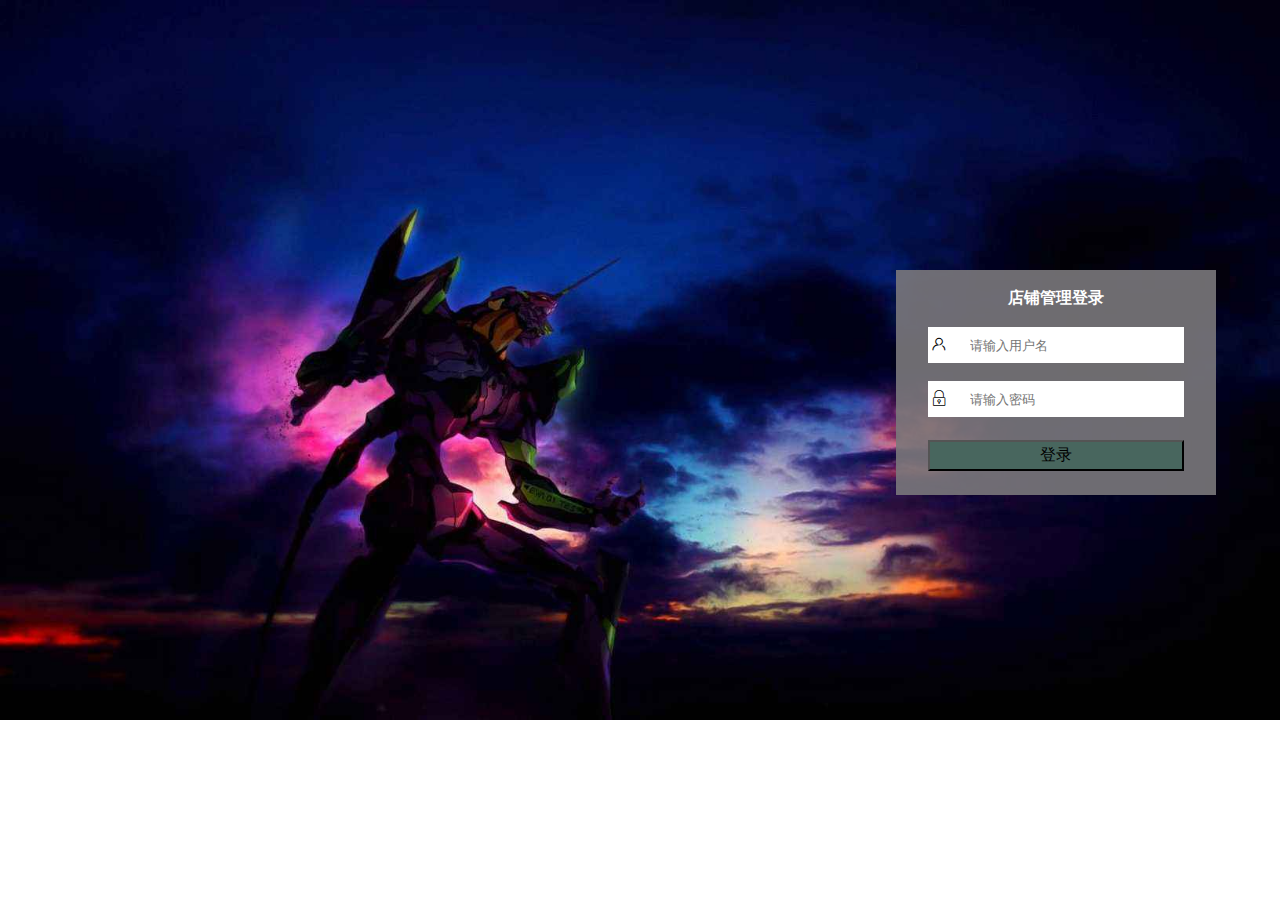
<file: index.html>
<!DOCTYPE html>
<html lang="en">
<head>
    <meta charset="UTF-8">
    <meta name="viewport" content="width=device-width, initial-scale=1.0">
    <title>宋庆坤的登陆页面</title>
    <link rel="stylesheet" href="css/reset.css">
    <link rel="stylesheet" href="css/index.css">
</head>
<body>
    <div id="id-div-login">
        <h1>店铺管理登录</h1>
        <form action="#" id="id-form-login">
            <div class="item">
                <span class="iconfont myicon">&#xe63e;</span>
                <input type="text" placeholder="请输入用户名">
            </div>
            <div class="space"></div>
            <div class="item">
                <span class="iconfont myicon">&#xe6a9;</span>
                <input type="password" placeholder="请输入密码">
            </div>
            <div class="space"></div>
            <button>登录</button>
        </form>
    </div>
</body>
</html>
</file>
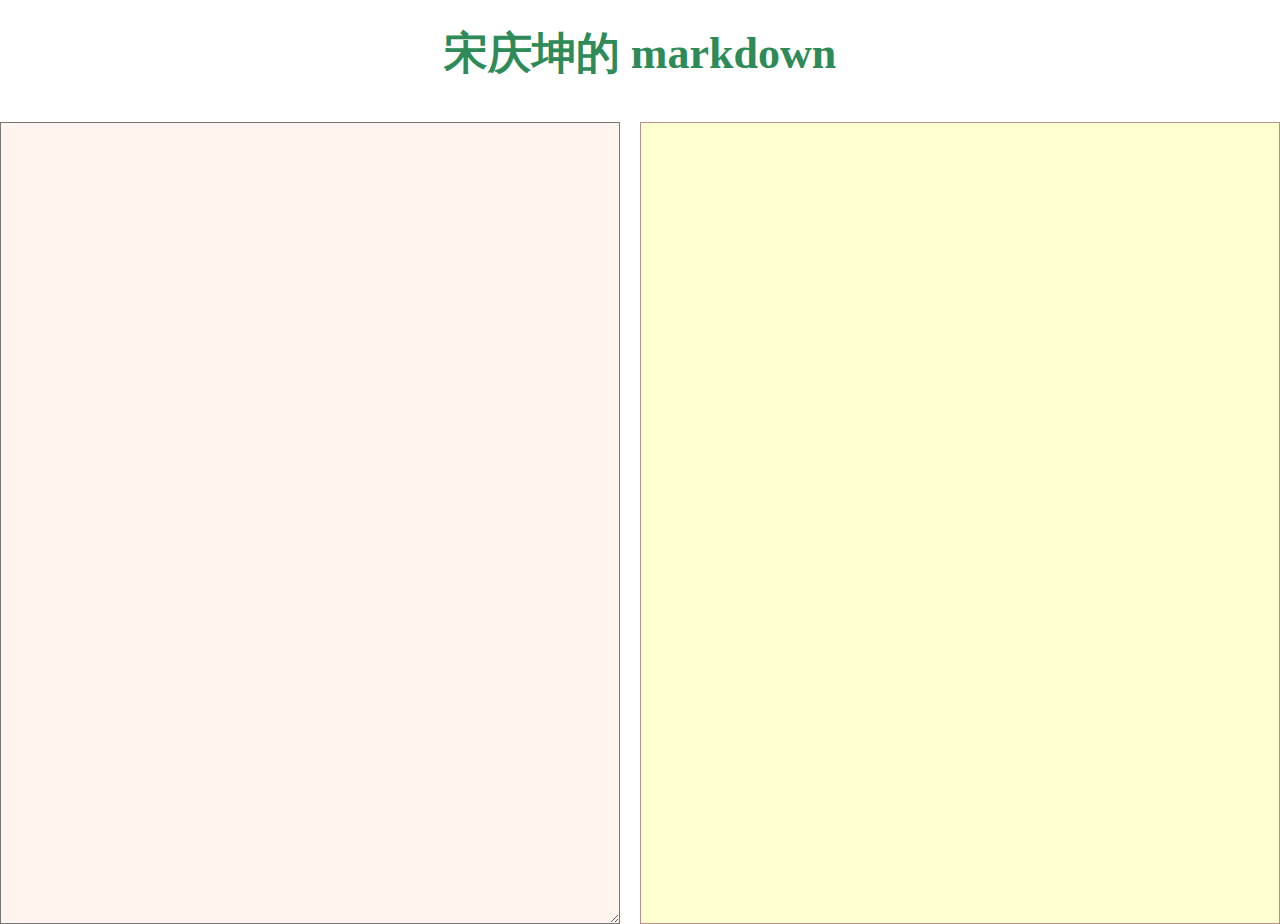
<file: project2/index.html>
<!DOCTYPE html>
<html lang="en">
<head>
    <meta charset="UTF-8">
    <meta name="viewport" content="width=device-width, initial-scale=1.0">
    <title>Document</title>
    <link rel="stylesheet" href="css/index.css">
    <script src="https://cdn.bootcdn.net/ajax/libs/remarkable/1.7.2/remarkable.min.js"></script>
</head>
<body>
    <h1 id="title">宋庆坤的 markdown</h1>
    <div id="container">
        <textarea id="editor" rows="160" cols="100"></textarea>
        <div id="preview"></div>
    </div>
    <script src="scripts/tools.js"></script>
    <script src="scripts/main.js"></script>    
</body>
</html>
</file>
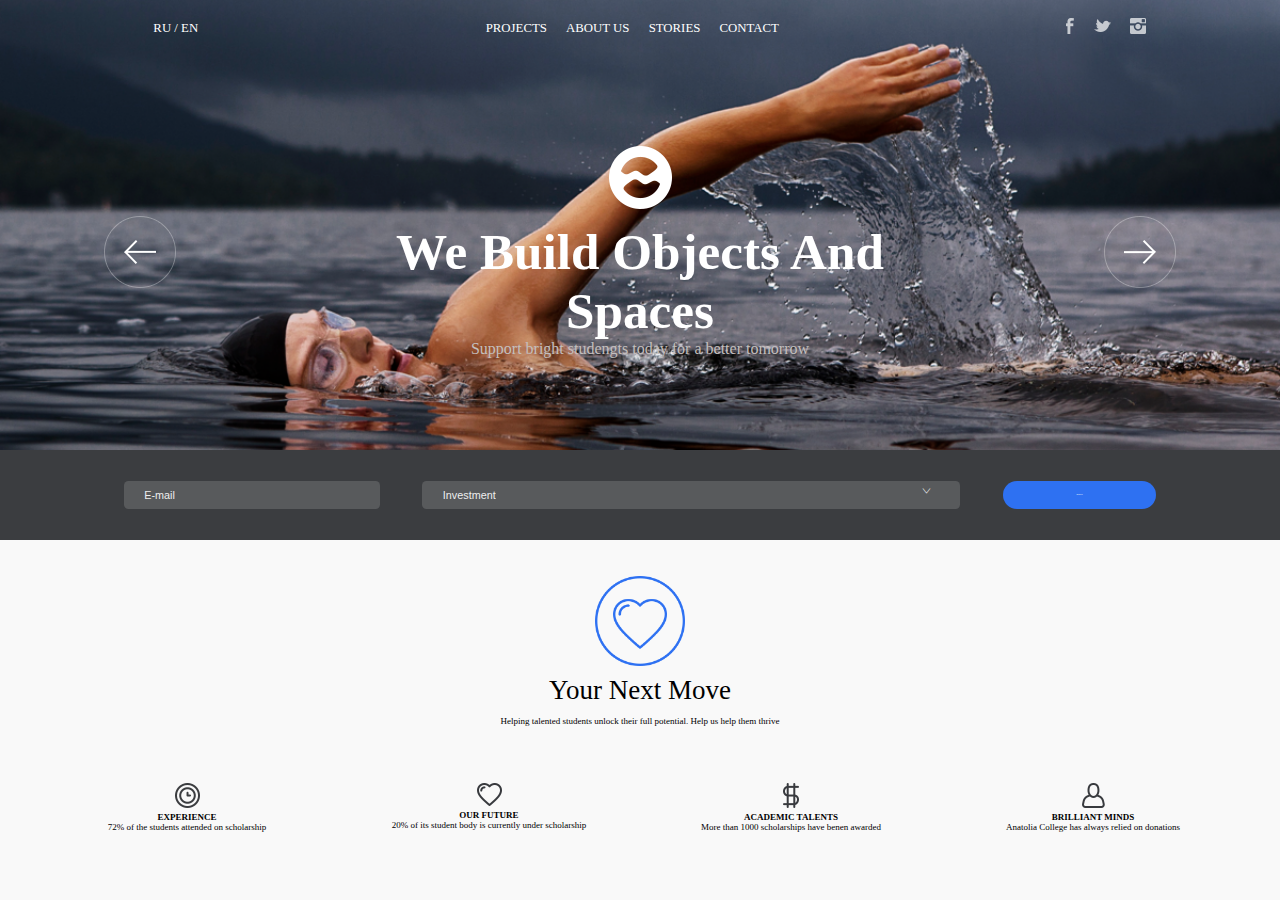
<file: project3/index.html>
<!DOCTYPE html>
<html lang="en">
<head>
    <meta charset="UTF-8">
    <meta name="viewport" content="width=device-width, initial-scale=1.0">
    <title>题目一</title>
    <link rel="stylesheet" href="css/main.css">
    <link rel="stylesheet" href="css/upper.css">
    <link rel="stylesheet" href="css/middle.css">
    <link rel="stylesheet" href="css/bottom.css">
    <script src="http://libs.baidu.com/jquery/2.0.0/jquery.min.js"></script>
    
</head>
<body>
    <div id="id-div-wrapper">
        <div id="id-div-upper">
            <div class="nav">
                <ul class="left">
                    <li><a href="#">RU / EN</a></li>
                </ul>
                <ul>                  
                    <li><a href="#">PROJECTS</a></li>
                    <li><a href="#">ABOUT US</a></li>
                    <li><a href="#">STORIES</a></li>
                    <li><a href="#">CONTACT</a></li>
                </ul>
                <ul>                  
                    <li><a href="#"><img src="static/Facebook.png" alt="Facebook"></a></li>
                    <li><a href="#"><img src="static/Twitter.png" alt="Twitter"></a></li>
                    <li><a href="#"><img src="static/Instagram.png" alt="Instagram"></a></li>
                </ul>
            </div>
            <div class="slide">
                <img src="static/Left Arrow.png" alt="#" class="button-control backward">
                <div class="slide-center">
                    <img src="static/Baikal Logo.png" alt="#">
                    <div class="text">We Build Objects And Spaces</div>
                    <div class="smaller">
                       Support bright studengts today for a better tomorrow
                    </div>
                </div>
                <img src="static/Right Arrow.png" alt="#" class="button-control forward">
            </div>
        </div>
        <div id="id-div-middle">
            <div class="class-user-input">
                <input type="email" placeholder="E-mail">
            </div>
            <div class="class-user-input class-user-select">
                <input type="text" placeholder="Investment">
                <ul>
                    <li>111</li>
                    <li>222</li>
                    <li>333</li>
                </ul>
                <i class="iconfont">&#xe62f;</i>
            </div>
            <button type="button">LET'S START</button>
        </div>
        <div id="id-div-bottom">
            <div class="bottom-upper">
                <img src="static/Icon.png" alt="心型图案">
                    <div class="font-bigger">Your Next Move</div>
                    <div class="font-smaller">Helping talented students unlock their full potential. Help us help them thrive</div>
            </div>
            <div class="bottom-lower">
                <ul>
                    <li>
                        <div class="items">
                            <img src="static/Icon3.png" alt="#">
                            <div class="bigger">EXPERIENCE</div>
                            <div class="smaller">72% of the students attended on scholarship</div>
                        </div>
                    </li>
                    <li>
                        <div>
                            <img src="static/Icon4.png" alt="#">
                            <div class="bigger">OUR FUTURE</div>
                            <div class="smaller">20% of its student body is currently under scholarship</div>
                        </div>
                    </li>
                    <li>
                        <div>
                            <img src="static/Icon5.png" alt="#">
                            <div class="bigger">ACADEMIC TALENTS</div>
                            <div class="smaller">More than 1000 scholarships have benen awarded</div>
                        </div>
                    </li>
                    <li>
                        <div>
                            <img src="static/Icon6.png" alt="#">
                            <div class="bigger">BRILLIANT MINDS</div>
                            <div class="smaller">Anatolia College has always relied on donations</div>
                        </div>
                    </li>
                </ul>
            </div>
        </div>
    </div>
    <script src="main.js"></script>
</body>
</html>
</file>
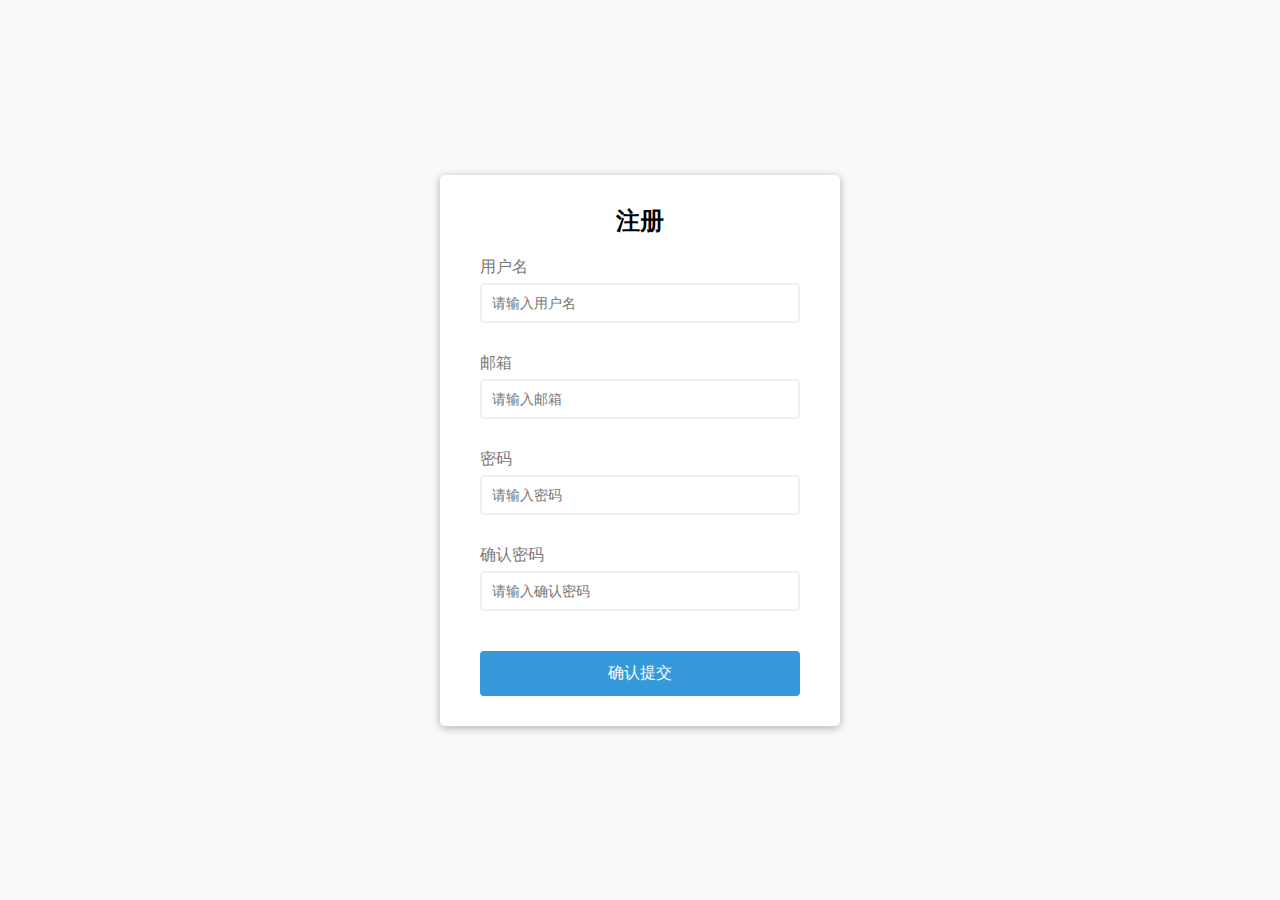
<file: project4/index.html>
<!DOCTYPE html>
<html lang="en">
<head>
    <meta charset="UTF-8">
    <meta name="viewport" content="width=device-width, initial-scale=1.0">
    <title>Form Validator</title>
    <link rel="stylesheet" href="./style.css">
</head>
<body>
    <div class="container">
        <form id="form" class="form">
            <h2>注册</h2>
            <div class="form-control">
                <label for="username">用户名</label>
                <input type="text" id="username" placeholder="请输入用户名">
                <small>错误提示</small>
            </div>
            <div class="form-control">
                <label for="email">邮箱</label>
                <input type="text" id="email" placeholder="请输入邮箱">
                <small>错误提示</small>
            </div>
            <div class="form-control">
                <label for="password">密码</label>
                <input type="password" id="password" placeholder="请输入密码">
                <small>错误提示</small>
            </div>
            <div class="form-control">
                <label for="password2">确认密码</label>
                <input type="password" id="password2" placeholder="请输入确认密码">
                <small>错误提示</small>
            </div>
            <button>确认提交</button>
        </form>
    </div>    
    <script src="main.js"></script>
</body>
</html>
</file>
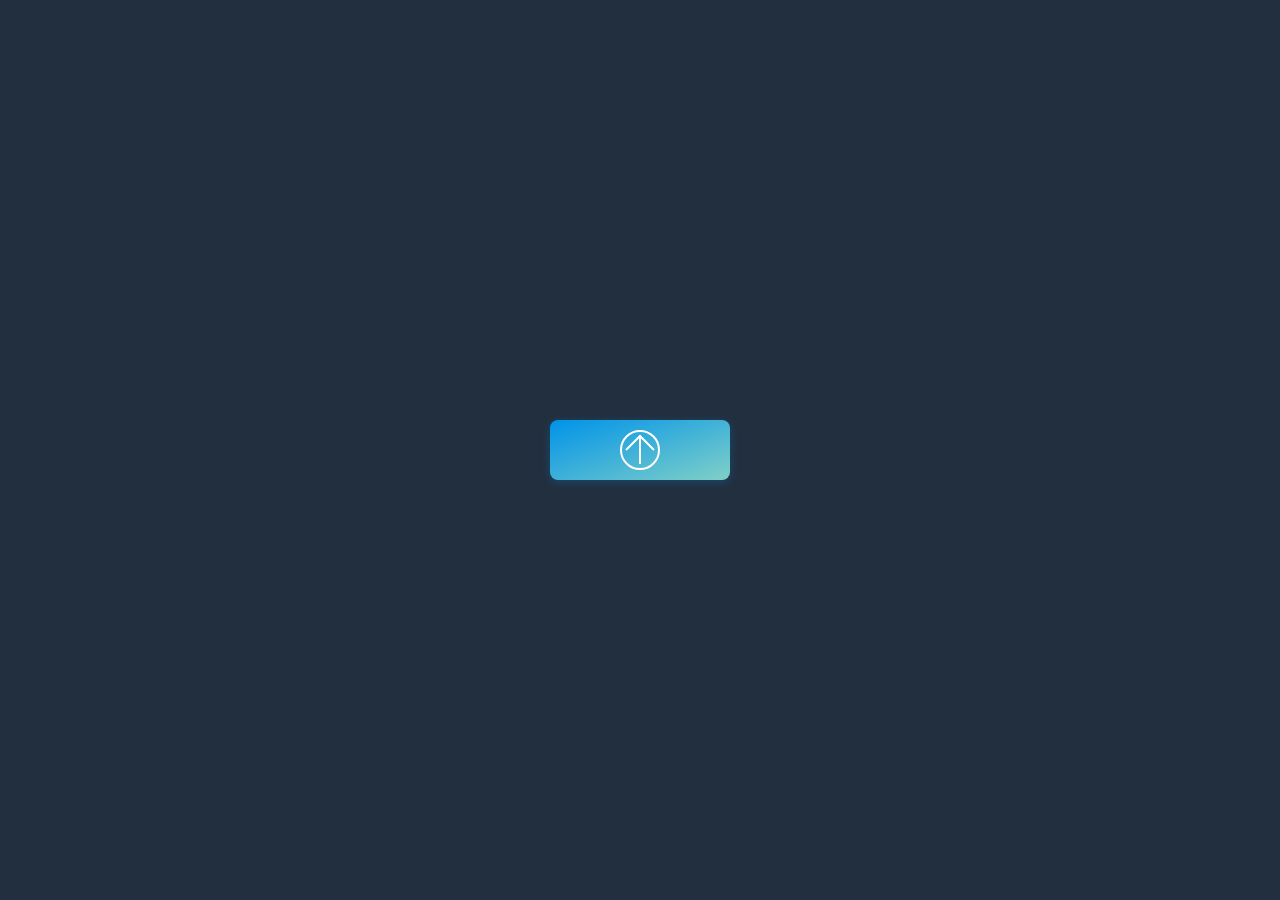
<file: project5/index.html>
<!DOCTYPE html>
<html lang="en">
<head>
    <meta charset="UTF-8">
    <meta name="viewport" content="width=device-width, initial-scale=1.0">
    <title>Document</title>
    <link rel="stylesheet" href="./style.css">
</head>
<body>
    <main>
        <div class="upload-button">
            <svg class="arrow" width="40" hieght="40" viewBox="0 0 40 40">
                <circle 
                    cx="50%" 
                    cy="50%" 
                    r="19" 
                    fill="none" 
                    stroke="#fff" 
                    stroke-width="2" />
                <polyline 
                    points="6,20, 20,6, 34,20" 
                    fill="none" stroke="#fff" 
                    stroke-width="2" 
                    class="arrow-top">
                </polyline> 
                <line 
                    x1="50%" 
                    y1="7" 
                    x2="50%" 
                    y2="34" 
                    stroke="#fff" 
                    stroke-width="2" 
                    class="middle-line" />
                <polyline
                    points="8,20, 18,30, 30,12"
                    stroke="#fff"
                    stroke-width="2"
                    fill="none"
                    class="checkmark"
                    >                  
                </polyline>>
            </svg>
            <div class="progress-bar"></div>
        </div>
    </main>  
    <script src="./index.js"></script>
</body>
</html>
</file>
<file: css/index.css>
@font-face {
    font-family: 'iconfont';
    src: url('./font/iconfont.eot');
    src: url('./font/iconfont.eot?#iefix') format('embedded-opentype'),
        url('./font/iconfont.woff2') format('woff2'),
        url('./font/iconfont.woff') format('woff'),
        url('./font/iconfont.ttf') format('truetype'),
        url('./font/iconfont.svg#iconfont') format('svg');
}

body {
    background-image: url(../images/time.jpg);
    background-repeat: no-repeat;
    height:100%;
    width:100%;
    overflow: hidden;
    background-size:cover;
}

.iconfont {
    font-family: "iconfont" !important;
    font-size: 16px;
    font-style: normal;
    -webkit-font-smoothing: antialiased;
    -moz-osx-font-smoothing: grayscale;
}

#id-div-login {
    width: 25vw;
    height: 21vh;
    text-align: center;
    margin-left: 70vw;
    margin-top: 30vh;
    background-color: rgba(122, 120, 123, 90%);
    padding: 2vh 0;
}

#id-div-login h1 {
    color: white;
    font-size: 16px;
}

#id-form-login {
    margin-top: 2vh;
}

#id-form-login .space {
    width: 25vw;
    height: 2vh;
}

#id-form-login .item {
    margin: 0 auto;
    width: 20vw;
    height: 4vh;
    background-color: white;
}

#id-form-login .item input {
    width: 16vw;
    height: 4vh;
    border: none;
    outline: none;
    margin-left: 1vw;
}

#id-form-login .item .myicon {
    font: bold;
    position: relative;
    left: -0.5vw;
}

#id-form-login button {
    margin-top: 0.5vh;
    width: 20vw;
    height: 3.5vh;
    font-size: 16px;
    background-color: rgba(72,102,94,80);
}
</file>
<file: project2/css/index.css>
* {
     margin: 0;
     padding: 0;
 }

#title {
     text-align: center;
     font-size: 44px;
     color: seagreen;
     margin-top: 1vh;
     position: relative;
     top: 15px;
     text-shadow: slateblue;
 }


#container {
    display: flex;
    justify-content: center;
} 


#editor {
    width: 800px;
    height: 800px;
    background-color: seashell;
    font-size: 18px;
    margin-right: 10px;
    margin-top: 6vh;
}    

#preview {
    width: 800px;
    height: 800px;
    background-color: rgba(445, 455,138, 0.4);
    margin-left: 10px;
    padding-left: 20px;
    margin-top: 6vh;
    border: rosybrown 1px solid;
}
</file>
<file: project3/css/main.css>
* {
    box-sizing: border-box; 
    padding: 0;
    margin: 0;
    list-style: none;
}

@font-face {
    font-family: 'iconfont';
    src: url('../static/font/iconfont.eot');
    src: url('iconfont.eot?#iefix') format('embedded-opentype'),
        url('../static/font/iconfont.woff2') format('woff2'),
        url('../static/font/iconfont.woff') format('woff'),
        url('../static/font/iconfont.ttf') format('truetype'),
        url('../static/font/iconfont.svg#iconfont') format('svg');
}

.iconfont {
    font-family: "iconfont" !important;
    font-size: 16px;
    font-style: normal;
    -webkit-font-smoothing: antialiased;
    -moz-osx-font-smoothing: grayscale;
}
</file>
<file: project3/css/upper.css>
#id-div-upper {
    height: 50vh;
    background-image: url(../static/upper1.png); 
    background-repeat: no-repeat;
    background-size: cover; 
}

#id-div-upper .nav {
    display: flex;
    padding-top: 2vh;
    height: 8vh;
    justify-content: space-around;
}

#id-div-upper .nav ul {
    display: flex;
    justify-content: space-around;
}

#id-div-upper .nav ul li {
    margin-left: 1.5vw;
}

#id-div-upper .nav ul li a{
    font-size: 1vw;
    color: white;
    text-decoration: none;
}

#id-div-upper .nav ul li a:hover {
    color: turquoise;
    font-size: 2vw;
}

#id-div-upper .nav ul li a img:hover {
    transform: scale(1.6);
}

#id-div-upper .slide {
    height: 40vh;
    display: flex;
    align-items: center;
    justify-content: space-around;
}

#id-div-upper .slide .slide-center {
    text-align: center;
}

#id-div-upper .slide .slide-center .text {
    text-align: center;
    width: 40vw;
    color: white;
    font-size: 4vw;
    font-weight: 600;
    margin-top: 1vh;
}

#id-div-upper .slide .slide-center .smaller {
    text-align: center;
    width: 40vw;
    color: #c3bfbe;
    padding: 0 3vw;
    
}

#id-div-upper .slide .button-control:hover {
    transform: scale(1.2);
}
</file>
<file: project3/css/middle.css>
#id-div-middle {
    display: flex;
    align-items: center;
    justify-content: space-around;
    padding: 0 8vw;
    width: 100vw;
    height: 10vh;
    background-color: #3b3d40;
    outline: none;
}

#id-div-middle .class-user-input input{
    border: 0;
    height: 3.2vh;
    width: 20vw;
    background-color:#585a5c;
    color: #ffffff;
    border-radius: 0.5vh;
    padding-left: 1.6vw;
  }
  
#id-div-middle .class-user-input input:focus{
    outline: none;
}

#id-div-middle .class-user-input input::-webkit-input-placeholder {
    /* placeholder颜色  */
    color: #ffffff;
    /* placeholder字体大小  */
    font-size: 1.2vh;
    /* placeholder位置  */
    left: 30px;
    opacity: 0.9;
}

#id-div-middle .class-user-select {
  position: relative;
}
  
#id-div-middle .class-user-select input {
    width: 42vw;
}

#id-div-middle .class-user-select i {
  position: absolute;
  left: 39vw;
  top: 0.5vh;
  color: #ffffff;
  font-size: 1vh;
}

#id-div-middle .class-user-select ul.active {
  /* position: absolute;
  width: 100%;
  text-align: center; */
  display: block; 
}

#id-div-middle .class-user-select ul{
  position: absolute;
  width: 100%;
  text-align: center;
  display: none;
}

#id-div-middle .class-user-select ul li {
  color: #ffffff;
  background-color: #3b3d40;
  border: 1px white solid;
  border-color: #585a5c;
  opacity: 70;
  text-shadow: #585a5c;
}

#id-div-middle .class-user-select ul li:hover {
  background-color: cornflowerblue;
}



#id-div-middle button {
    border: 0;
    height: 3.2vh;
    width: 12vw;
    background-color: #2e71f2;
    border-radius: 2vh;
    color: #ffffff;
    font-size: 1px;
    text-align: center;
}

#id-div-middle button:hover {
    outline: none;
    transform: scale(1.1, 1.1) ;
}
</file>
<file: project3/css/bottom.css>
#id-div-bottom {
    width: 100vw;
    height: 40vh;
    background-color: #f9f9f9;
}

#id-div-bottom .bottom-upper {
    height: 25vh;
    text-align: center;
    padding-top: 4vh;
    padding-bottom: 2vh;
}

#id-div-bottom .bottom-upper img{
    height: 10vh;
    margin-bottom: 0.5vh;
}

#id-div-bottom .bottom-upper .font-bigger{
    font-size: 3vh;
    margin-bottom: 0.5vh;
}

#id-div-bottom .bottom-upper .font-smaller{
    display: inline-block;
    width: 30vw;
    font-size: 1vh;
    font-weight: 60;
}

#id-div-bottom .bottom-lower {
    height: 15vh;
    padding: 2vh 4vh;
}

#id-div-bottom .bottom-lower ul {
    display: flex;
    justify-content: space-around;
}

#id-div-bottom .bottom-lower ul div {
    width: 20vw;
    text-align: center;
}

#id-div-bottom .bottom-lower ul div .bigger{
    font-size: 1vh;
    font-weight: 800;
}

#id-div-bottom .bottom-lower ul div .smaller{
    font-size: 1vh;
    font-weight: 60;
}
</file>
<file: project4/style.css>
:root {
    --sucess-color: #2ecc71;
    --error-color: #e74c37;
}


*{
    margin: 0;
    padding: 0;
    box-sizing: border-box;
}

body{
    background-color: #f9fafb;
    font-family: Arial, Helvetica, sans-serif;
    display: flex;
    align-items: center;
    justify-content: center;
    min-height: 100vh;
}

.container{
    background-color: #fff;
    border-radius: 5px;
    box-shadow: 0px 2px 10px rgba(0, 0, 0, 0.3);
    width: 400px;
}

.container h2{
    text-align: center;
    margin: 0 0 20px;
}

.form {
    padding: 30px 40px;
}

.form-control {
    margin-bottom: 10px;
    padding-bottom: 20px;
    position: relative;
}

.form-control  label {
    color: #777;
    display: block;
    margin-bottom: 5px;
}

.form-control input {
    width: 100%;
    border: 2px solid #f0f0f0;
    border-radius:  4px;
    display: block;
    padding: 10px;
    font-size: 14px;
}

.form-control input:focus {
    border-color: #777;
    outline: none;
}

.form-control.success input {
    border-color: var(--sucess-color);
}

.form-control.error input {
    border-color: var(--error-color);
}

.form-control small {
    color: var(--error-color);
    position: absolute;
    bottom: 0;
    left: 0;
    visibility: hidden;
}

.form-control.error small {
    visibility: visible;

}

.form button {
    cursor: pointer;
    background-color: #3498db;
    border: 2px solid #3498db;
    border-radius: 4px;
    color: white;
    display: block;
    padding: 10px;
    font-size: 16px;
    margin-top: 20px;
    width: 100%;
}
</file>
<file: project5/style.css>
* {
    margin: 0;
    padding: 0;
    box-sizing: border-box;
    font-family: "PingFang SC", sans-serif;
}

main {
    display: flex;
    align-items: center;
    justify-content: center;
    background: #222f3e;
    height: 100vh;
}

.upload-button {
    width: 180px;
    height: 60px;
    background-image: linear-gradient(160deg, #0093e9, #80d0c7);
    border-radius: 8px;
    cursor: pointer;
    box-shadow: 0 2px 10px rgba(0, 147, 233, 0.28);
    
    position: relative;
    display: flex;
    align-items: center;
    justify-content: center;
    overflow: hidden;
}
.upload-button .checkmark {
    opacity: 0;
}

.upload-button .progress-bar {
    position: absolute;
    height: 2px;
    background-image: linear-gradient(45deg, #85ffbd, #fffb7d);
    bottom: 0;
    left: 0;
    border-radius: 4px;
}

.upload-button.uploading .middle-line {
    stroke-dasharray: 4 3;
    animation: dashLoop 0.8s linear infinite;
}

.upload-button.uploading circle {
    animation: blink 1.5s linear infinite;
}

.upload-button.uploaded .arrow-top {
    animation: arrowTransform 1s linear forwards;
} 

.upload-button.uploaded .checkmark {
    opacity: 1;
    stroke-dasharray: 100 100;
    stroke-dashoffset: 100;
    animation: checkMarkTransform 1s linear forwards 0.5s;
} 

.upload-button.uploaded .middle-line {
    transition: 0.3s linear;
    opacity: 0;
}



@keyframes dashLoop {
    from {
        stroke-dashoffset: 0;
    }
    to {
        stroke-dashoffset: 7;
    }
}

@keyframes blink {
    from {
        opacity: 1;
    }
    50% {
        opacity: 0.5;
    }
    to {
        opacity: 0;
    }
}

@keyframes arrowTransform {
    from {
        stroke-dasharray: 100 100;
        stroke-dashoffset: 0;
    }
    to {
        stroke-dasharray: 100 100;
        stroke-dashoffset: -100;
    }

}

@keyframes checkMarkTransform {
    from {
        stroke-dasharray: 100 100;
        stroke-dashoffset: 100;
    }
    to {
        stroke-dasharray: 100 100;
        stroke-dashoffset: 0;
    }
}
</file>
